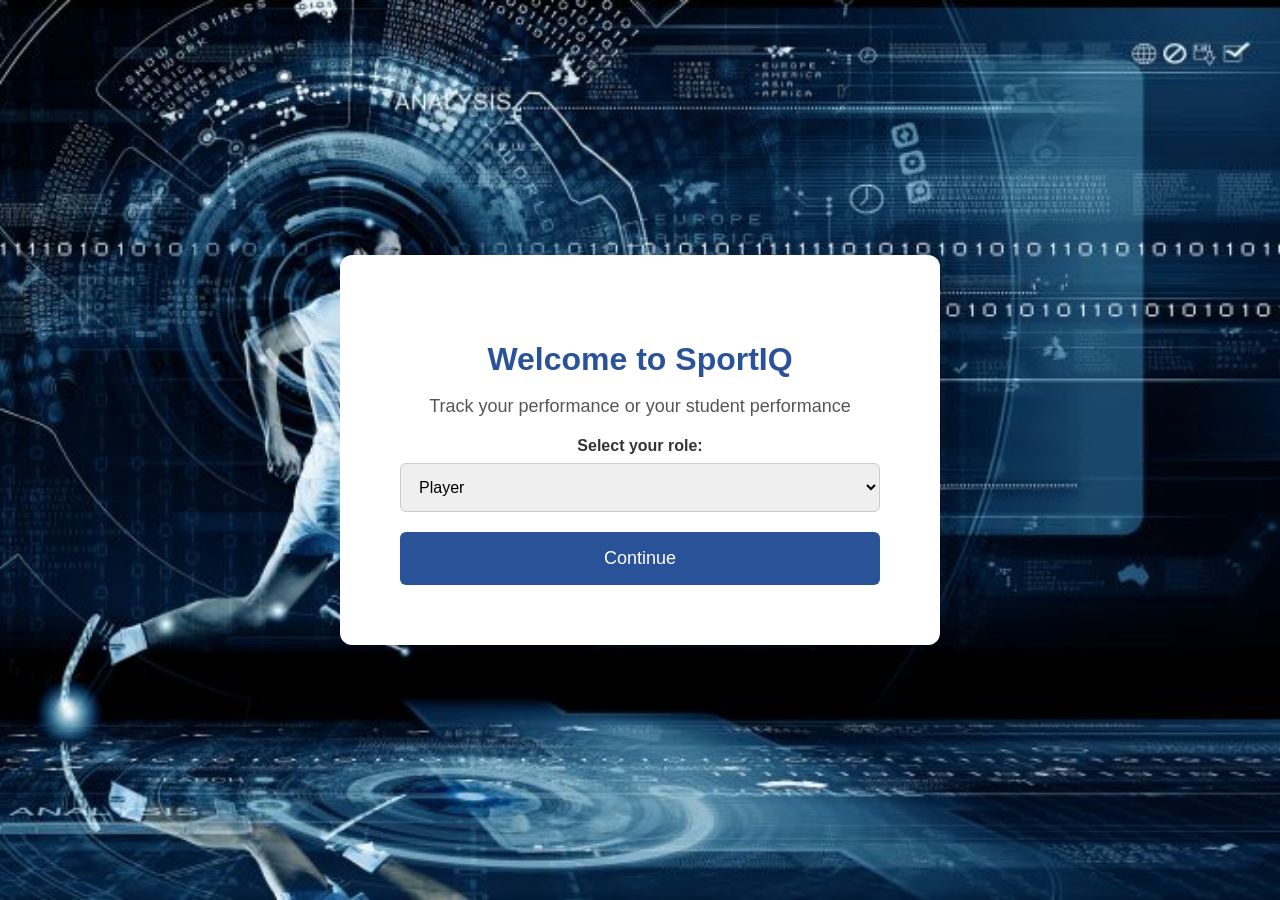
<file: frontend/index.html>
<!DOCTYPE html>
<html lang="en">
<head>
  <meta charset="UTF-8">
  <title>Sports Analytics Login</title>
  <link rel="stylesheet" href="style.css">
</head>
<body>
  <div class="login-container">
    <div class="login-card">
      <h2>Welcome to SportIQ</h2>
      <p class="subtitle">Track your performance or your student performance</p>
      
      <label for="userRole">Select your role:</label>
      <select id="userRole">
        <option value="player">Player</option>
        <option value="coach">Coach</option>
      </select>
      
      <button onclick="login()">Continue</button>
    </div>
  </div>

  <script>
    function login() {
      const role = document.getElementById("userRole").value;
      if (role === "player") {
        window.location.href = "player-interface/index.html";
      } else if (role === "coach") {
        window.location.href = "coach-interface/index.html";
      }
    }
  </script>
</body>
</html>
</file>
<file: frontend/style.css>
/* Reset */
body, html {
  margin: 0;
  padding: 0;
  font-family: 'Segoe UI', Tahoma, Geneva, Verdana, sans-serif;
  background: url("background.jpg") no-repeat center center fixed;
  background-size: cover;
  height: 100vh;
  display: flex;
  justify-content: center;
  align-items: center;
  font-size: 18px;
}

/* Container */
.login-container {
  display: flex;
  justify-content: center;
  align-items: center;
  width: 100%;
}

/* Card */
.login-card {
  background: #fff;
  padding: 60px;
  border-radius: 12px;
  box-shadow: 12px 8px 20px rgba(0,0,0,0.2);
  text-align: center;
  width: 480px;
  font-size: 30px;
}

.login-card h2 {
  margin-bottom: 10px;
  color: #2a5298;
  font-size: 32px;
}

.subtitle {
  margin-bottom: 20px;
  color: #555;
  font-size: 18px;
}

/* Form elements */
label {
  display: block;
  margin-bottom: 8px;
  font-weight: bold;
  color: #333;
  font-size: 16px;
}

select {
  width: 100%;
  padding: 14px;
  margin-bottom: 20px;
  border-radius: 6px;
  border: 1px solid #ccc;
  font-size: 16px;
}

button {
  width: 100%;
  padding: 16px;
  background: #2a5298;
  color: #fff;
  border: none;
  border-radius: 6px;
  font-size: 18px;
  cursor: pointer;
  transition: background 0.3s ease;
}

button:hover {
  background: #1e3c72;
}
</file>
<file: style.css>
/* Reset */
body, html {
  margin: 0;
  padding: 0;
  font-family: 'Segoe UI', Tahoma, Geneva, Verdana, sans-serif;
  background: url("background.jpg") no-repeat center center fixed;
  background-size: cover;
  height: 100vh;
  display: flex;
  justify-content: center;
  align-items: center;
  font-size: 18px;
}

/* Container */
.login-container {
  display: flex;
  justify-content: center;
  align-items: center;
  width: 100%;
}

/* Card */
.login-card {
  background: #fff;
  padding: 60px;
  border-radius: 12px;
  box-shadow: 12px 8px 20px rgba(0,0,0,0.2);
  text-align: center;
  width: 480px;
  font-size: 30px;
}

.login-card h2 {
  margin-bottom: 10px;
  color: #2a5298;
  font-size: 32px;
}

.subtitle {
  margin-bottom: 20px;
  color: #555;
  font-size: 18px;
}

/* Form elements */
label {
  display: block;
  margin-bottom: 8px;
  font-weight: bold;
  color: #333;
  font-size: 16px;
}

select {
  width: 100%;
  padding: 14px;
  margin-bottom: 20px;
  border-radius: 6px;
  border: 1px solid #ccc;
  font-size: 16px;
}

button {
  width: 100%;
  padding: 16px;
  background: #2a5298;
  color: #fff;
  border: none;
  border-radius: 6px;
  font-size: 18px;
  cursor: pointer;
  transition: background 0.3s ease;
}

button:hover {
  background: #1e3c72;
}
</file>
